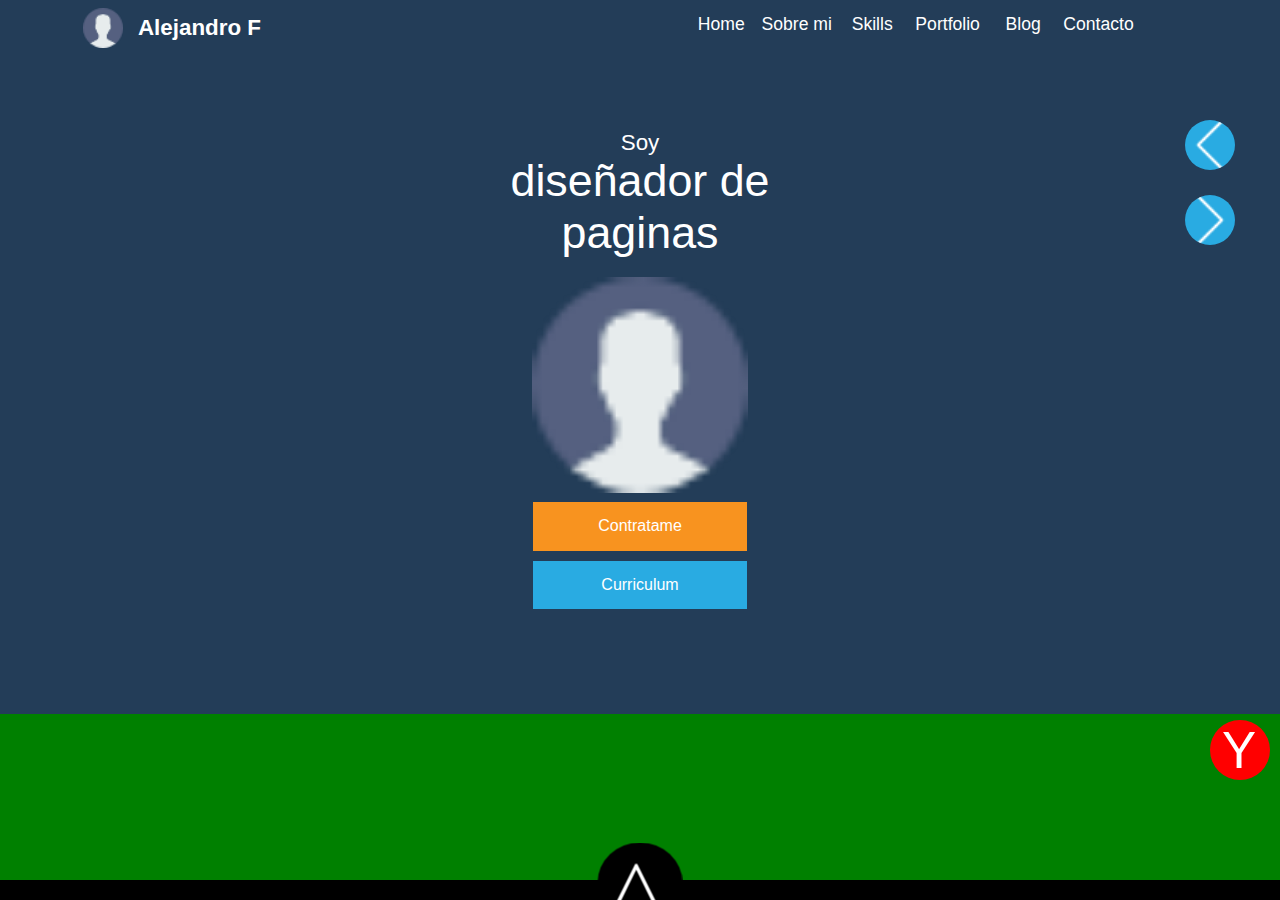
<file: ejercicio/index.html>
<!DOCTYPE html>
<html lang="en">

<head>
    <meta charset="UTF-8">
    <title>Sonia</title>
    <meta name="viewport" content="widht=device-width, initial-scale=1, maximum-scale=1">
    <meta name="keywords" content="Diseño grafico, trabajos de diseño">
    <meta name="description" content="Diseño grafico profesional, moderno y con buen estilo">
    <meta name="owner" content="Alejandro Fajardo">
    <meta name="author" content="Alejandro Fajardo">
    <meta name="robots" content="index, follow">
    <link rel="stylesheet" href="css/normalize.css">
    <link rel="stylesheet" href="css/desing.css">
    <script src="js/modernizr-custom.js"></script>
</head>

<body>
    <header>
        <h1>
    		<a href="index.html">
    		<figure><img src="img/user.png" alt=""></figure>
    		</a>
    		<a href="index.html">Alejandro F</a>
    	</h1>
        <nav id="ioMenu">
            <figure id="showMenu" class="ioMenuMovil" onClick="displayMenu()"><img src="img/menu.png" alt=""></figure>
                <div id="card_menu">
                    <figure id="hideMenu" class="ioMenuMovil" onClick="displayMenu()"><img src="img/menu.png" alt=""></figure>
                        <figure id="logo_menu"><img src="img/user.png" alt=""></figure>
                            <ul>
                                <li><a onClick="navSection('home')" href="#">Home</a></li>
                                <li><a onClick="navSection('aboutme')" href="#">Sobre mi</a></li>
                                <li><a onClick="navSection('skills')" href="#">Skills</a></li>
                                <li><a onClick="navSection('portfolio')" href="#">Portfolio</a></li>
                                <li><a onClick="navSection('blog')" href="#">Blog</a></li>
                                <li><a onClick="displayFormContact('block')" href="#">Contacto</a></li>
                            </ul>
                </div>
        </nav>
        <div id="prev_section" onClick="displaySection('prev')"><img src="img/next.png" alt=""></div>
        <div id="next_section" onClick="displaySection('next')"><img src=" img/next.png" alt=""></div>
    </header>

    <div id="slider">
    	<section class="slide" id="home" style ="display:block">
    		<div class="mainanimation"></div>    		
    		<div class="mainlogo">
    			<h2>Soy <strong>diseñador de paginas</strong></h2>
    			<figure><img src="img/user.png" alt=""></figure>
    			<div class="buttonspage">
    				<div id="contratame" onClick="displayFormContact('block')">Contratame</div>
    				<a href="#" target="_blank">Curriculum</a>
    			</div>
    		</div>
    	</section>
    	<section class="slide" id="aboutme" style="display:none" ></section>
    	<section class="slide" id="skills" style="display:none" ></section>
    	<section class="slide" id="portfolio" style="display:none" ></section>
    	<section class="slide" id="blog" style="display:none" ></section>
    </div>

    <div id="contact_form">
    	<form action="contact.php" id="form1" name="form1" method="post">
			<div id="close_form" onClick="displayFormContact('none')"></div>
			<figure id="logo_mensaje"><img src="img/menu.png" alt=""></figure>
    		<p>Di hola</p>
    		<input type="text id="name" name="name" placeholder="Tu nombre" onfocus="if(this.placeholder='') this.placeholder='Tu nombre'" />
    		<input type="text id="email" name="email" placeholder="Tu email" onfocus="if(this.placeholder='') this.placeholder='Tu email'" />
    		<textarea name="message" id="message" placeholder="Mensaje" onfocus="if(this.placeholder='') this.placeholder='Mensaje'"></textarea>
    		<input type="submit" name="submit" id="button" value="ENVIAR" />
    	</form>	
    </div>

    <div id="contact_buttom" onClick="displayFormContact('block')"></div>

	<footer>
		<div class="rrss">
			<a href="#"></a>
			<a href="#"></a>
			<a href="#"></a>
			<a href="#"></a>
		</div>
		<p>all rights reserved</p>
	</footer>

    <script>
    var sections = new Array(5);
    sections[0] = "home";
    sections[1] = "aboutme";
    sections[2] = "skills";
    sections[3] = "portfolio";
    sections[4] = "blog";

   	alertSize();

    function alertSize() {
        var myWidth = 0,
            myHeight = 0;
        if (typeof(window.innerWidth) == 'number') {
            myWidth = window.innerWidth;
            myHeight = window.innerHeight;
        } else if (document.documentElement && (document.documentElement.clientWidth || document.documentElement.clientHeight)) {
            
            myWidth = document.documentElement.clientWidth;
            myHeight = document.documentElement.clientHeight;
        } else if (document.body && (document.body.clientWidth || document.body.clientHeight)) { 
            myWidth = document.body.clientWidth;
            myHeight = document.body.clientHeight;
        }
     	var display;
        var card_menu = document.getElementById("card_menu");
        display = card_menu.style.display;
        if (myWidth < 767) {
        	card_menu.style.display = "none";
        }else{
        	card_menu.style.display = "block";
        }
    }

    function displayMenu() {
        var display;
        var card_menu = document.getElementById("card_menu");
        display = card_menu.style.display;
        if (display == "none") {
            card_menu.style.display = "block";
        } else {
            card_menu.style.display = "none";
        }
    }

    function setColors(i){
    	var search;
    	var	bkgr_body;
    	var	bkgr_menu;
    	if (sections[i] == "home") {
    		bkgr_body = "#233D58";
    		bkgr_menu = "#233D58";
    	}else{
    		bkgr_body = "#F1F1F1";
    		bkgr_menu = "#29abe2";
    	}
    	search = document.getElementById(sections[i]);
    	search.style.background = bkgr_body;
    	var menu = document.getElementsByTagName("header")[0];
    	menu.style.background = bkgr_menu;
    }

    function navSection(nav){
    	var search;
    	var show;
    	
    	for (var i = 0; i < 5; i++) {
    		search = document.getElementById(sections[i]);
    		search.style.display = "none";

    		if (sections[i] == nav){
    			search.style.display = "block";
    			setColors(i);
    		}
    	}
    }

    function displaySection(nav){
    	var search;
    	var show;
    	for (var i = 0; i < 5; i++) {
    		search = document.getElementById(sections[i]);
    		show = search.style.display;
    		if (show == "block") {
    			search.style.display = "none";
    			if (nav == "next") {
    				i++;
    				if (i > 4) i = 0;
    			}
    			if (nav == "prev"){
    				i--;
    				if (i < 0) i = 4;
    			}
    			search = document.getElementById(sections[i]);
    			search.style.display = "block";
    			break;
    		}
    	}
    	setColors(i);
    }

    function displayFormContact(status){
    	var form = document.getElementById("contact_form");
    	form.style.display = staus;
    }
    </script>
</body>

</html>
</file>
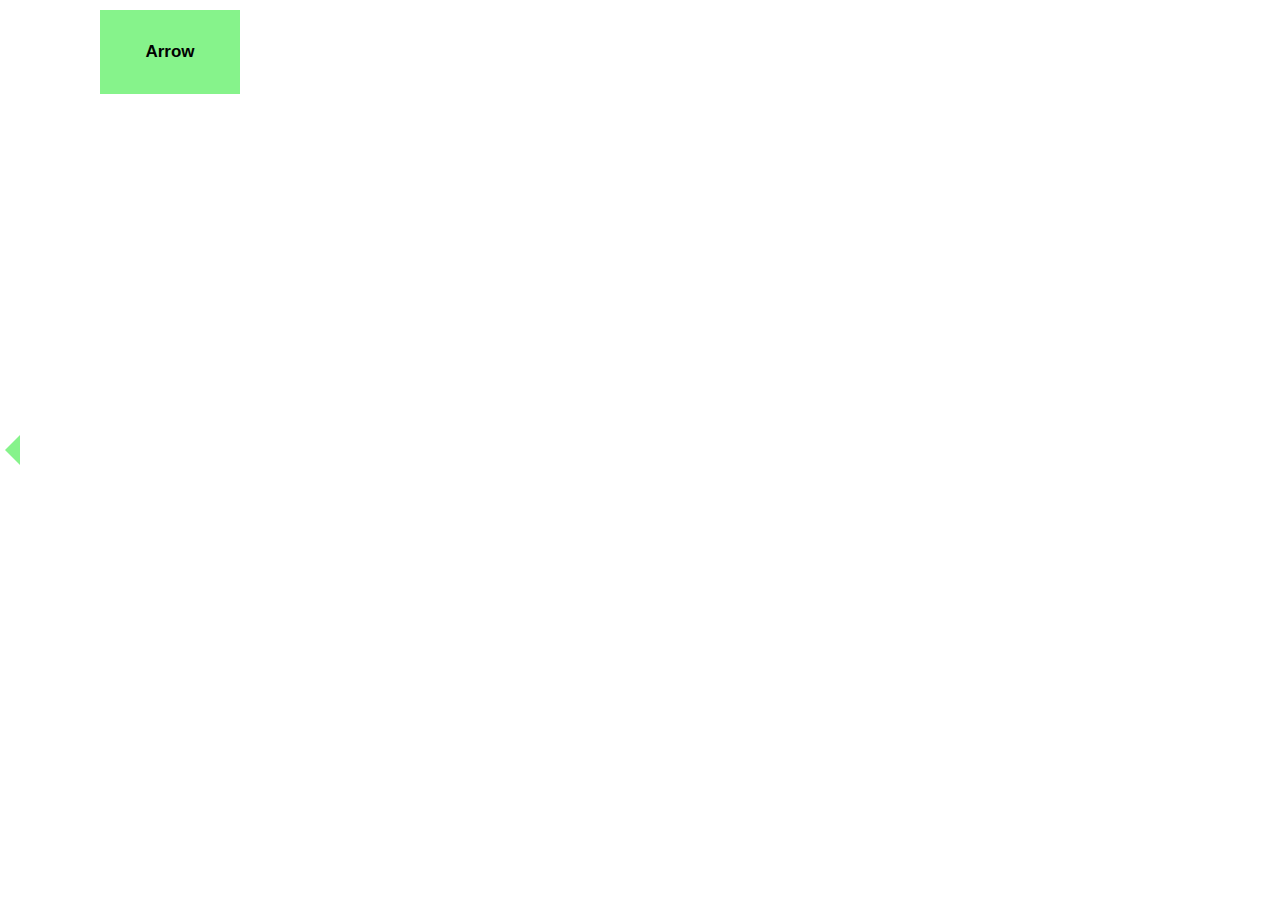
<file: arrow.html>
<!DOCTYPE html>
<html lang="en">

<head>
    <meta charset="UTF-8">
    <title>Arrow</title>
    <link rel="stylesheet" href="normalize.css">
    <link rel="stylesheet" href="arrow.css">
    <script src="modernizr-custom.js"></script>
</head>

<body>
    <div class="Arrow">
        <p>Arrow</p>
    </div>
</body>

</html>
</file>
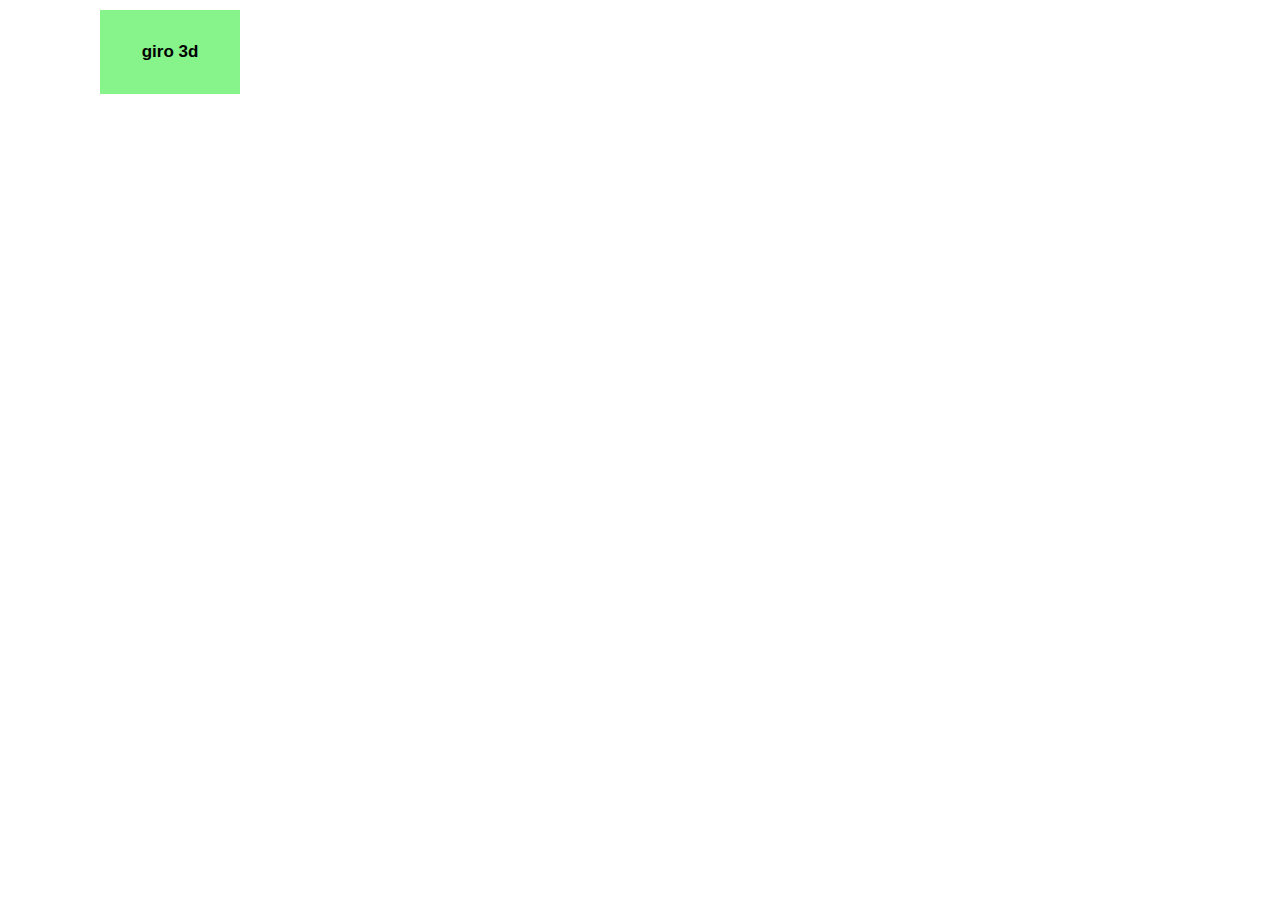
<file: giro.html>
<!DOCTYPE html>
<html lang="en">

<head>
    <meta charset="UTF-8">
    <title>Giro3d</title>
    <link rel="stylesheet" href="normalize.css">
    <link rel="stylesheet" href="giro.css">
    <script src="modernizr-custom.js"></script>
</head>

<body>
    <div class="Rotation">
        <p>giro 3d</p>
    </div>
</body>

</html>
</file>
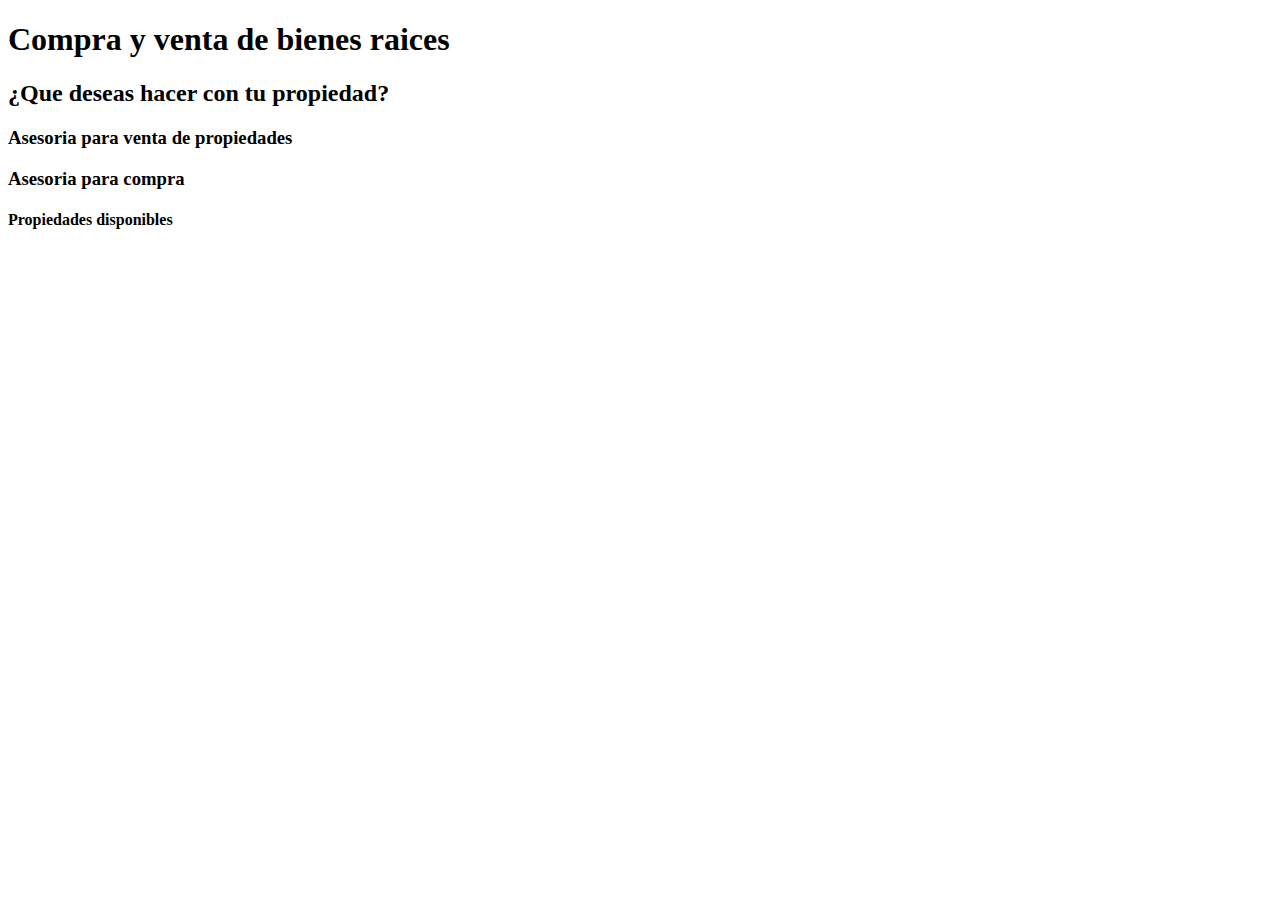
<file: indexIC.html>
<!DOCTYPE html>
<html lang="es">

<head>
    <meta charset="UTF-8">
    <title>Soluciones Inmoviliarias | InverCube</title>
    <meta name="description" content="InverCube es tu opcion mas fiable para asesorarte en compra y venta de propiedades">
    <meta name="keywords" content="Venta de casas, Venta de propiedades, Inmobiliaria">
</head>

<body>
</body>
	<h1>
		Compra y venta de bienes raices
	</h1>
	<h2>
		¿Que deseas hacer con tu propiedad?
	</h2>
	<h3>
		Asesoria para venta de propiedades
	</h3>
	<h3>
		Asesoria para compra 
	</h3>
	<h4>
		Propiedades disponibles
	</h4>
</html>
</file>
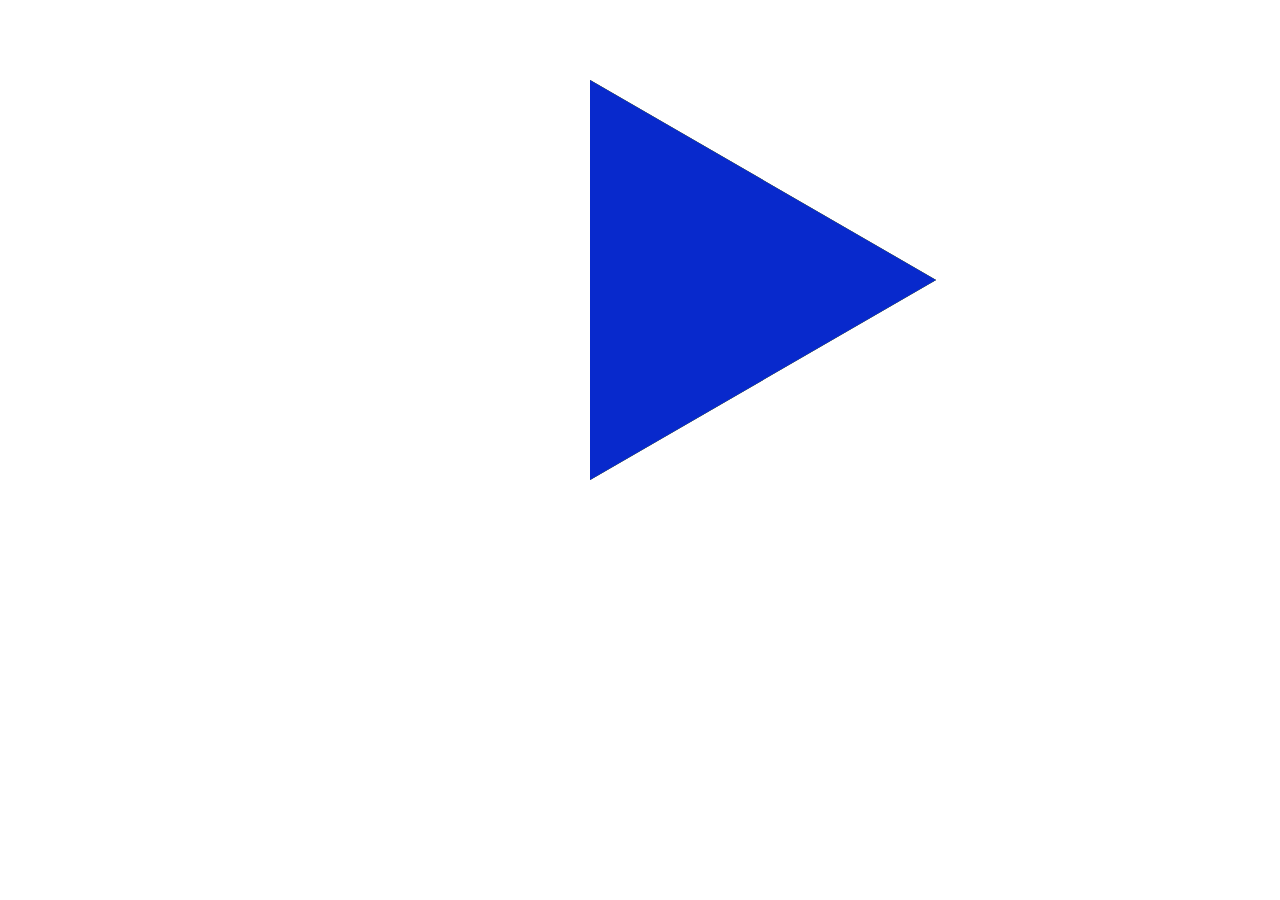
<file: piramide.html>
<!DOCTYPE html>
<html lang="en">

<head>
    <meta charset="UTF-8">
    <title>piramide</title>
    <link rel="stylesheet" href="normalize.css">
    <link rel="stylesheet" href="piramide.css">
    <script src="modernizr-custom.js"></script>
</head>

<body>
    <div id="piramide">
        <div></div>
        <div></div>
        <div></div>
        <div></div>
    </div>
</body>

</html>
</file>
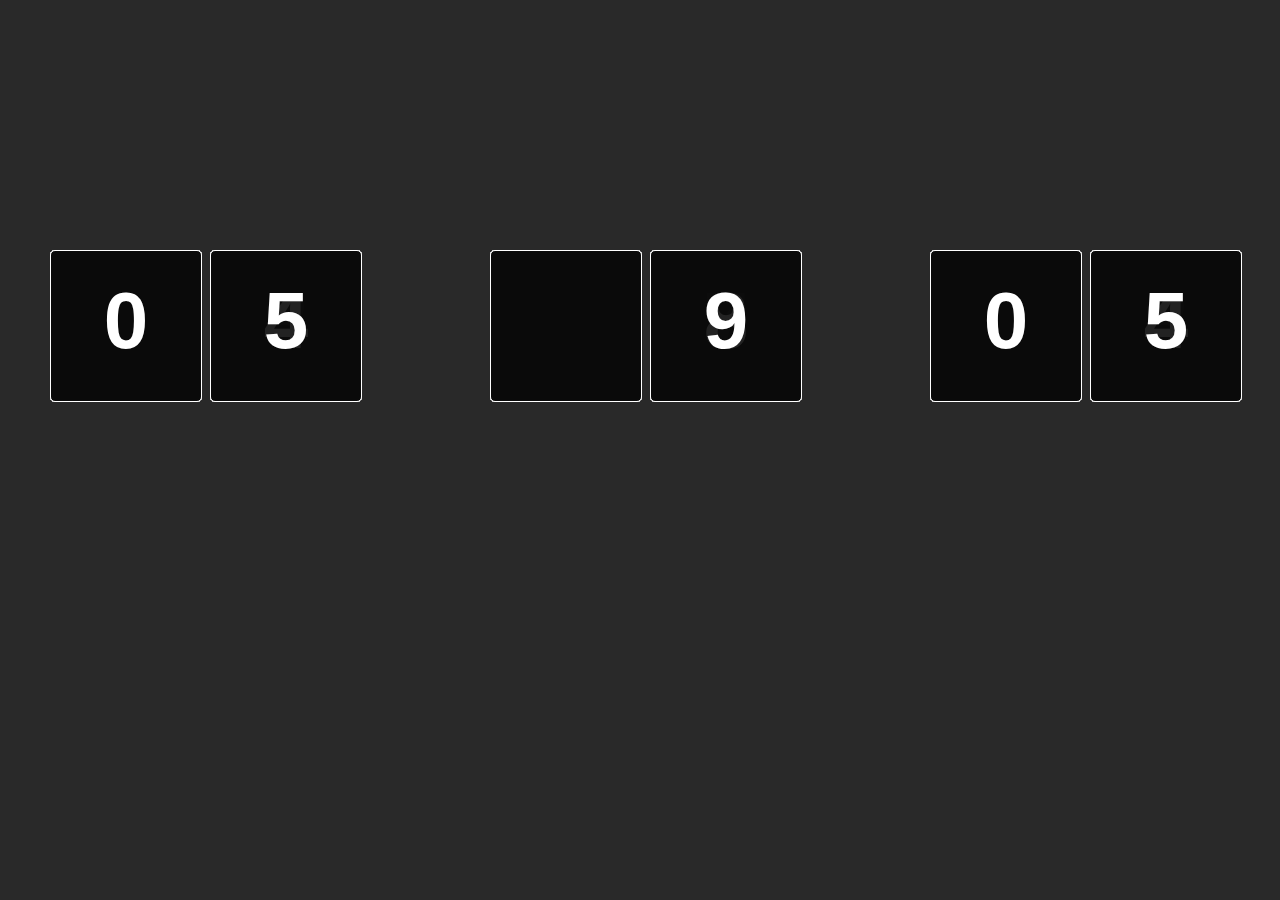
<file: reloj.html>
<!DOCTYPE html>
<html lang="en">

<head>
    <meta charset="UTF-8">
    <title>reloj</title>
    <link rel="stylesheet" href="normalize.css">
    <link rel="stylesheet" href="reloj.css">
    <script src="modernizr-custom.js"></script>
</head>

<body>
    <div id="content">
        <div id="hours1" class="rueda">
            <!--div class="card c0">0</div>
            <div class="card c1">1</div>
            <div class="card c2">2</div>
            <div class="card c3"></div>
            <div class="card c4"></div>
            <div class="card c5"></div>
            <div class="card c6"></div>
            <div class="card c7"></div>
            <div class="card c8"></div>
            <div class="card c9"></div-->
        </div>
        <div id="hours2" class="rueda"></div>

        <div id="minutes1" class="rueda"></div>
        <div id="minutes2" class="rueda"></div>

        <div id="seconds1" class="rueda"></div>
        <div id="seconds2" class="rueda"></div>
    </div>

    <script>
        function llenarRueda(rueda, inicio, limite){
            var ruedaReloj = document.getElementById(rueda);
            cadena = "";
            for(i = inicio; i < 10; i++){
                cadena = cadena + "<div class='card c" + i + "'>";
                if(i <= limite) cadena = cadena + i;
                cadena = cadena + "</div>";
            }
            for(i = 0; i < inicio; i++){
                cadena = cadena + "<div class='card c" + i + "'>"; 
                if(i <= limite) cadena = cadena + i;
                cadena = cadena + "</div>";
            }
            ruedaReloj.innerHTML = cadena;
        }    
        var time = new Date();
        var horas1 = time.getHours();
        while (horas1 % 10 != 0) horas1--;
        horas1 = horas1 / 10;
        llenarRueda("hours1", horas1, 2);

        var horas2 = time.getHours();
        horas2 = horas2 - (horas1*10);
        llenarRueda("hours2", horas2, 9);

        var minutes1 = time.getMinutes();
        while (minutes1 % 10 != 0) minutes1--;
        minutes1 = minutes1 / 10;
        llenarRueda("minutes1", minutes1, 5);

        var minutes2 = time.getMinutes();
        minutes2 = minutes2 - (minutes1*10);
        llenarRueda("minutes2", minutes2, 9);

        var seconds1 = time.getSeconds();
        while (seconds1 % 10 != 0) seconds1--;
        seconds1 = seconds1 / 10;
        llenarRueda("seconds1", seconds1, 5);

        var seconds2 = time.getSeconds();
        seconds2 = seconds2 - (seconds1*10);
        llenarRueda("seconds2", seconds2, 9);
    </script>

    <!--&}script type="text/javascript">
     
     
        function setRotation(el, ang) {
            var webkitTransform = document.getElementById(el).style.webkitTransform;
            var current_angle = parseInt(webkitTransform.match(/\d+/));
            webkitTransform ? current_angle = parseInt(webkitTransform.match(/\d+/)) : current_angle = 0;
            var rotations = Math.floor(current_angle/360);
            if ((current_angle-360*rotations) != ang) {
                var new_angle;
                ang == 0 ? new_angle = 360*(rotations+1) : new_angle = 360*rotations + ang;
                document.getElementById(el).style.webkitTransform = "rotateX(-"+ new_angle +"deg)";     
            }
        }
        function tickTock() {
            var today = new Date();
            var seconds1 = Math.floor(today.getSeconds() / 10);
            var seconds2 = today.getSeconds() % 10;
            var minutes1 = Math.floor(today.getMinutes() / 10);
            var minutes2 = today.getMinutes() % 10;
            var hours1 = Math.floor(today.getHours() / 10);
            var hours2 = today.getHours() % 10;
     
            setRotation("hours1", (hours1 * 36));
            setRotation("hours2", (hours2 * 36));
            setRotation("minutes1", (minutes1 * 36));
            setRotation("minutes2", (minutes2 * 36));
            setRotation("seconds1", (seconds1 * 36));
            setRotation("seconds2", (seconds2 * 36));
            setTimeout("tickTock()", 1000);
        }
        tickTock();
        </script>-->
</body>

</html>
</file>
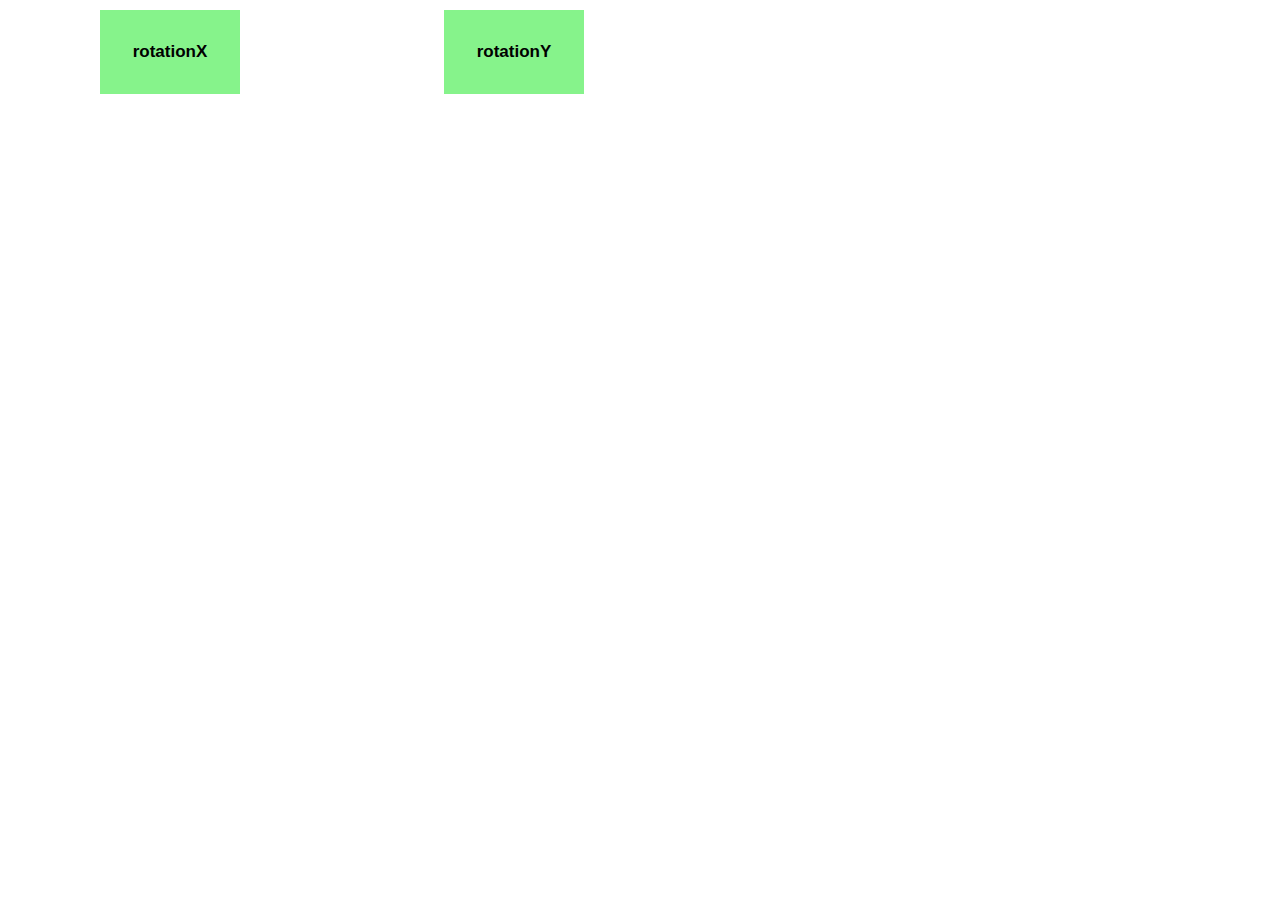
<file: rotation.html>
<!DOCTYPE html>
<html lang="en">

<head>
    <meta charset="UTF-8">
    <title>Giro</title>
    <link rel="stylesheet" href="normalize.css">
    <link rel="stylesheet" href="rotation.css">
    <script src="modernizr-custom.js"></script>
</head>

<body>
    <div class="RotationX">
        <p>rotationX</p>
    </div>
    <div class="RotationY">
        <p>rotationY</p>
    </div>
</body>

</html>
</file>
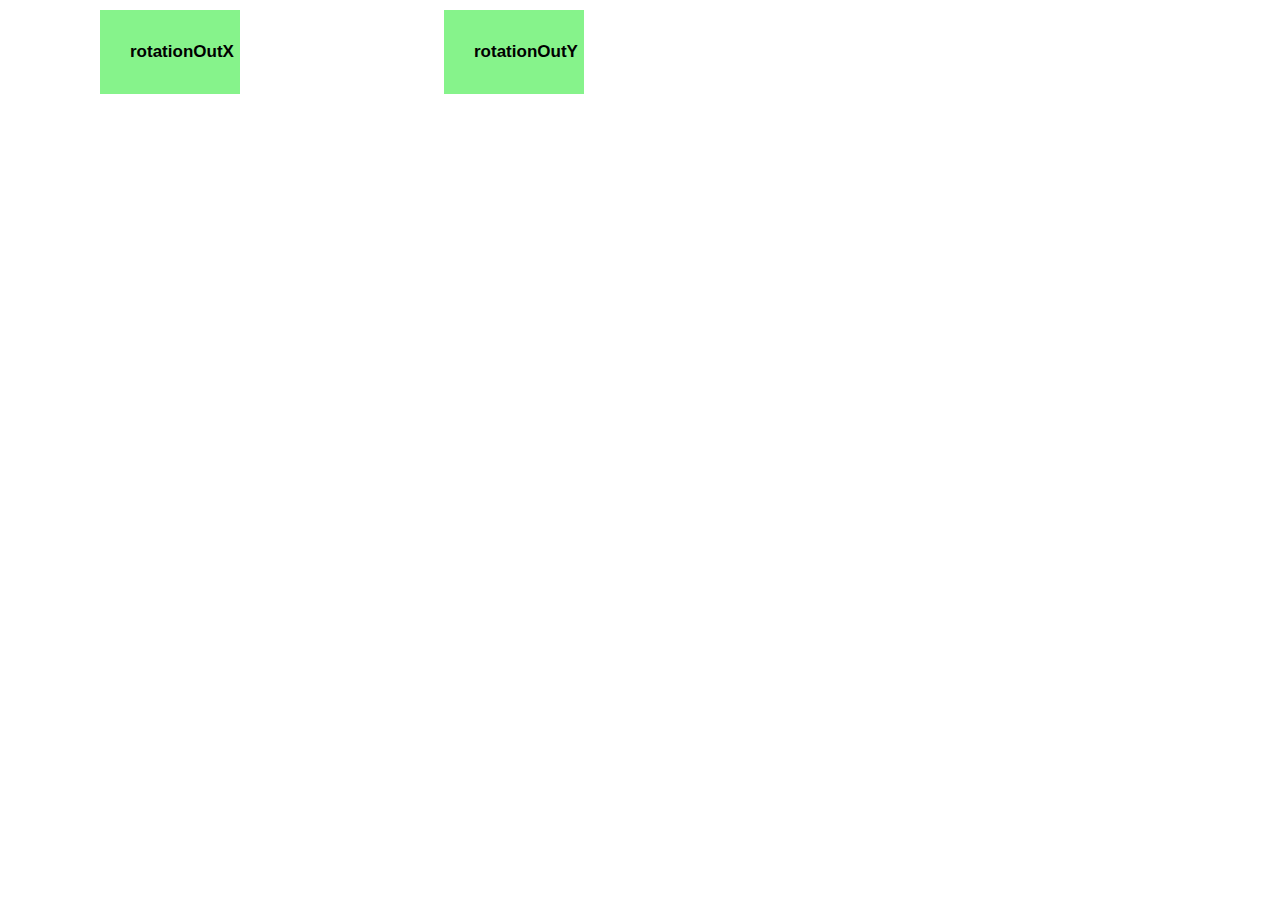
<file: rotationOut.html>
<!DOCTYPE html>
<html lang="en">

<head>
    <meta charset="UTF-8">
    <title>Giro</title>
    <link rel="stylesheet" href="normalize.css">
    <link rel="stylesheet" href="rotationOut.css">
    <script src="modernizr-custom.js"></script>
</head>

<body>
    <div class="RotationOutX">
        <p>rotationOutX</p>
    </div>
    <div class="RotationOutY">
        <p>rotationOutY</p>
    </div>
</body>

</html>
</file>
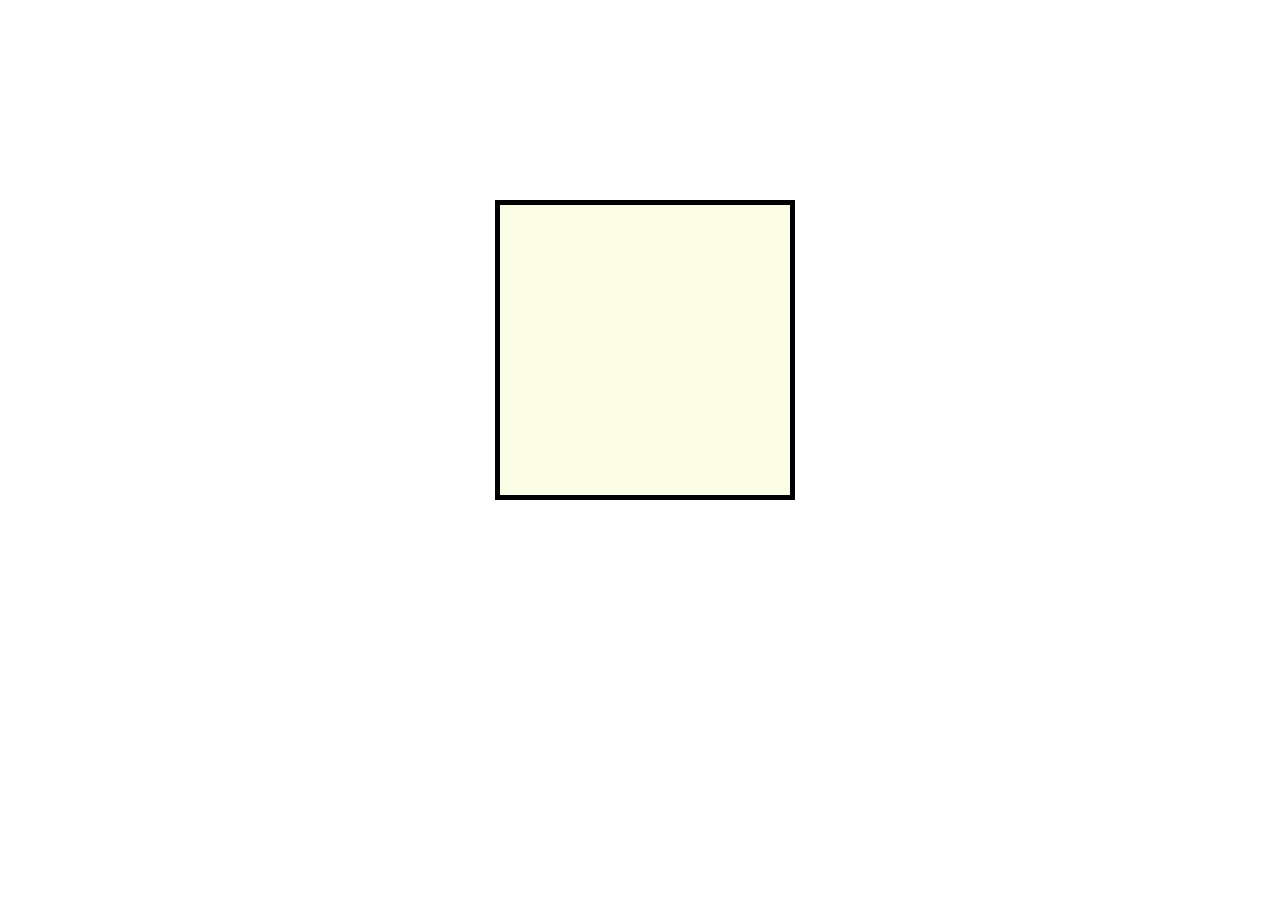
<file: rubyk.html>
<!DOCTYPE html>
<html lang="en">

<head>
    <meta charset="UTF-8">
    <title>Cubo Rubyk</title>
    <link rel="stylesheet" href="normalize.css">
    <link rel="stylesheet" href="rubyk.css">
    <script src="modernizr-custom.js"></script>
</head>

<body>
    <div class="contenedor">
    	<div class="cubo">
    		<div class="cara"></div>
    		<div class="cara"></div>
    		<div class="cara"></div>
    		<div class="cara"></div>
    		<div class="cara"></div>
    		<div class="cara"></div>
    	</div>
    </div>
</body>

</html>
</file>
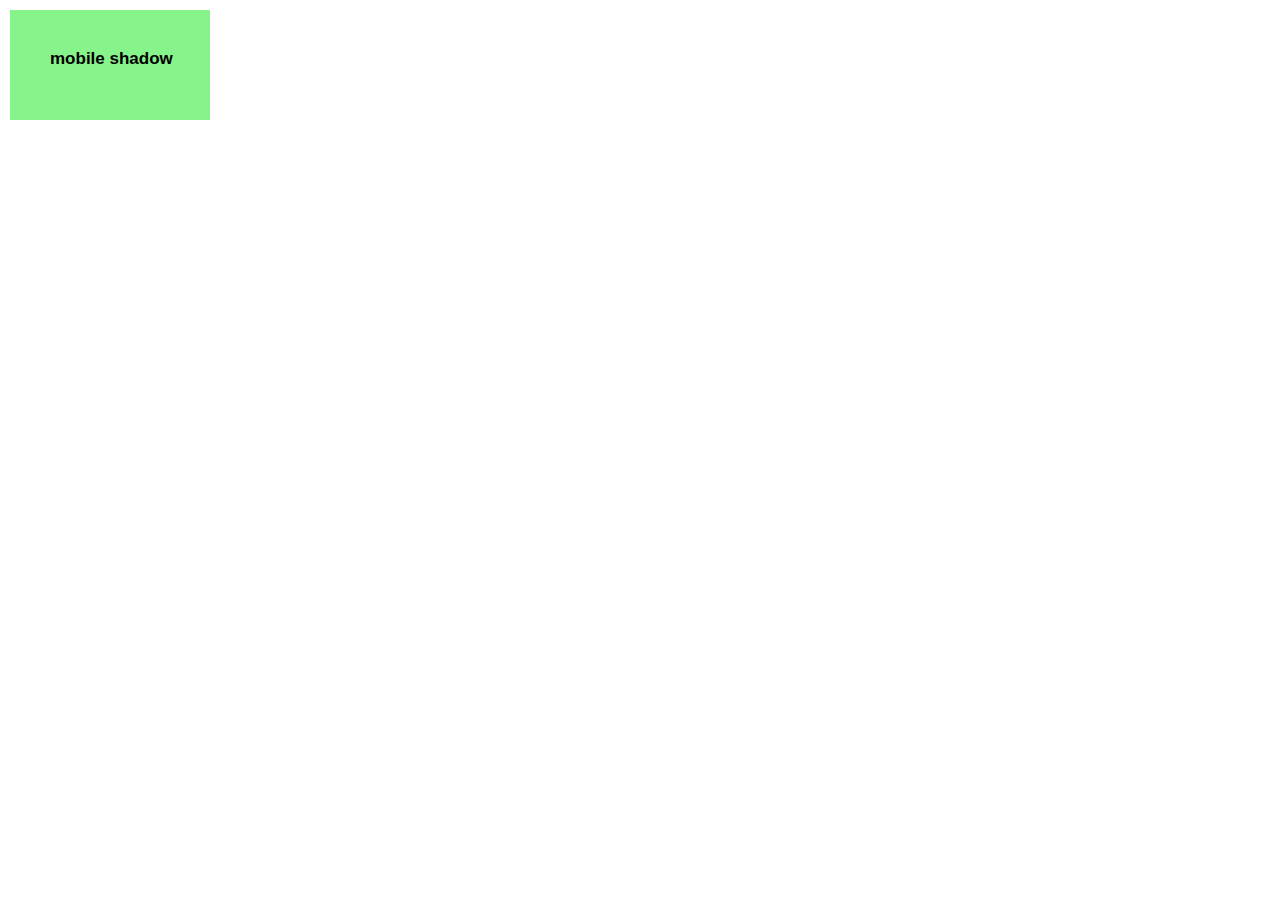
<file: sombra.html>
<!DOCTYPE html>
<html lang="en">

<head>
    <meta charset="UTF-8">
    <title>Sombra</title>
	<link rel="stylesheet" href="normalize.css">
    <link rel="stylesheet" href="sombra.css">
    <script src="modernizr-custom.js"></script>
</head>

<body>
    <div class="Shadow">
        <p>mobile shadow</p>
    </div>
</body>

</html>
</file>
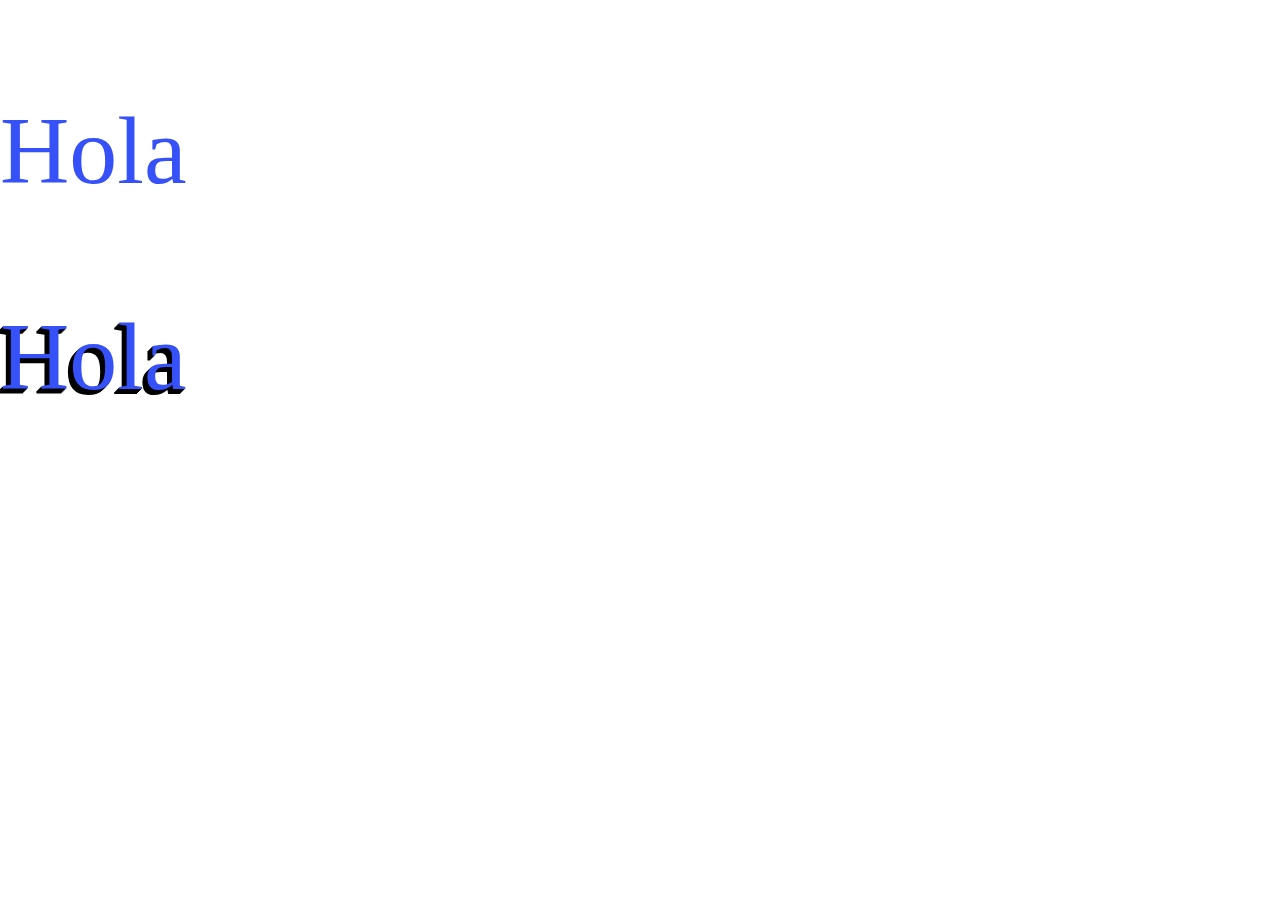
<file: text.html>
<!DOCTYPE html>
<html lang="en">

<head>
    <meta charset="UTF-8">
    <title>Texto 3d</title>
    <link rel="stylesheet" href="normalize.css">
    <link rel="stylesheet" href="text.css">
    <script src="modernizr-custom.js"></script>
</head>

<body>
    <p>Hola</p>
    <p class="texto3d">Hola</p>
</body>

</html>
</file>
<file: ejercicio/css/desing.css>
body{
	font-size: 16px;
	font-family: sans-serif;
	position: relative;
}

header{
	width: 100%;
	height: 35px;
	background: #233D58;
	position: relative;
	z-index: 999;
}

header h1{
	display: none;
}

header nav .ioMenuMovil{
	height: 25px;
	width: 120px;
	cursor: pointer;
	line-height: 40px;
	margin: 0px 0px 0px 10px;
	padding-top: 5px;
}

header nav #card_menu{
	position: relative;
	width: 230px;
	background: white;
	top: -30px;
	left: 0px;
	border-right: 3px solid #AFAEAE;
	z-index: 999;
	padding-bottom: 50px;
}

header nav #card_menu #logo_menu{
	height: 200px;
	width: 80%;
	margin: 30px 0px;
	margin-left: 10%;
	margin-bottom: 50px;
}

header nav #card_menu .ioMenuMovil{
	height: 25px;
}

header nav #card_menu #logo_menu img{
	width: 100%;
}

header nav #card_menu ul{
	margin-top: -20px;

}

header nav #card_menu ul li{
	list-style: none;
	font-size: 1.5em;
	line-height: 37px;
}

header nav #card_menu ul li a{
	text-decoration: none;
	color: black;
}

header nav .ioMenuMovil img{
	height: 100%;
}

header #prev_section, header #next_section{
	width: 25px;
	height: 25px;
	cursor: pointer;
	overflow: hidden;
	margin: 5px;
	position: absolute;
	top: 0px;
}

header #prev_section{
	right: 35px;
}

header #next_section{
	right: 5px;
}

header #prev_section img, header #next_section img{
	width: 100%;
	top: -19px;
	left: -19px;
}

header #prev_section img{
	transform: rotate(180deg);
}

#slider{
	width: 100%;
	position: relative;
	height: 600px;
}

#slider section.slide{
	position: absolute;
	width: 100%;
	top: -19px;
	left: 0px;
}

#slider #home{
	background:  #233D58;
	position: relative;
	text-align: center;
	padding-bottom: 50px;
}

#slider #home .mainanimation{
	width: 80%;
	margin-left: 10%;
	min-height: 300px;
	position: absolute;
}

#slider #home .mainlogo{
	background: none;
	position: relative;
	width: 60vw;
	margin-left: 20vw;
	min-height: 430px;
}

#slider #home .mainlogo h2{
	font-size: 1.2em;
	padding-top: 80px;
	color:white;
	font-weight: lighter;
}

#slider #home .mainlogo strong{
	font-size: 2em;
	display: block;
}

#slider #home .mainlogo figure, #slider #home .mainlogo figure img{
	width: 100%;
	margin: 0px;
}

#slider #home .buttonspage{
	width: 100%;
	text-align: center;
}

#slider #home .buttonspage > *{
	display: inline-block;
	width: 40%;
	margin: 5px 2.5%;
	color:white;
	padding: 15px 2.5%;
}

#slider #home #contratame{
	cursor: pointer;
	background: #F8931F;
}

#slider #home a{
	text-decoration: none;
	background: #29abe2;
}

#slider #aboutme{
	height: 400px;
	background: red;
}

#slider #skills{
	height: 300px;
	background: purple;
}

#slider #portfolio{
	height: 200px;
	background: white;
}

#slider #blog{
	height: 100px;
	background: yellow;
}

#contact_form{
	position: absolute;
	right: 0px;
	background: white;
	top: 35px;
	width: 250px;
	border-top: 1px solid black;
	box-shadow: 0px 0px 3px #9F9E9E;
	height: 100vh;
	z-index: 999;
	display: none;
	
}

#contact_form #close_form{
	position: absolute;
	background: red;
	width: 30px;
	height: 30px;
	left: 85%;
	top: 190px;
}

#contact_form #close_form:hover{
	cursor: pointer;
}

#contact_form #close_form:before{
	font-family: "icomoon";
	content: "X";
	top: 5px;
	left: 9px;
	position: relative;
}

#contact_form figure{
	height: 180px;
	width: 100%;
	margin:0px;
	padding: 0px;
	text-align: center;
	background: #29abe2;
}

#contact_form figure img{
	height: 100%;
	margin: 0px;
}

#contact_form p{
	margin: 20px;
	width: 90%;
	margin-left: 5%;
}

#contact_form input, #contact_form textarea{
	display: block;
	margin: 20px;
	border: none;
	border-bottom: 2px solid gray;
	width: 90%;
	margin-left: 5%;
	padding-bottom: 3px;
	margin-bottom: 50px;
	font-weight: bold;
}

#contact_form #button{
	background: #F8931F;
	border: none;
	padding: 8px 0px;
	border-radius: 5px;
}

#contact_buttom{
	width: 60px;
	height: 60px;
	background: red;
	border-radius: 50%;
	color: white;
	z-index: 900;
	right: 10px;
	position: fixed;
	top: 80vh;
}

#contact_buttom:hover{
	cursor: pointer;
}

#contact_buttom:before{
	font-family = 'icomoon';
	content: "Y";
	position: relative;
	font-size: 3.2em;
	top: 2px;
	left: 12px;
}

footer{
	width: 100%;
	background: black;
	color: white;
	text-align: center;
	z-index: 90;
	height: 150px;
	position: fixed; 
	bottom: -130px;
	transition-duration: 0.4s;
}

footer:hover{
	bottom: 0px;
}

footer:after{
	content: "<";
	font-family: 'icomoon';
	position: absolute;;
	top: 0px;
	left: 50%;
	width: 80px;
	height: 85px;
	margin-left: -40px;
	background: black;
	margin-top: -40px;
	border-radius: 50%;
	color:white;
	transform: rotate(90deg);
	font-size: 5em;
	transition-duration: 0.4s;
}

footer:hover:after{
	transform: rotate(-90deg);
	background: white;
	color:black;
}

footer .rrss{
	margin-top: 70px;
	width: 100%;
	height: 40px;
}

footer .rrss a{
	width: 40px;
	height: 40px;
	display: inline-block;
	position: relative;
}

footer .rrss a:before{
	color: white;
	text-decoration: none;
	position: absolute;
	font-size: 2em;
	top: 5px;
	left: 5px;
	font-family: 'icomoon';
}

footer .rrss a:nth-of-child(1):before{
	content: "T";
}

footer .rrss a:nth-of-child(2):before{
	content: "F";
}

footer .rrss a:nth-of-child(3):before{
	content: "I";
}

footer .rrss a:nth-of-child(4):before{
	content: "Y";
}

footer p{
	font-size: 0.7em;
	font-weight: lighter;

}

@media screen and (min-width: 480px){
	#slider #home .mainlogo{
		width: 270px;
		left: 50%;
		margin-left: -135px;
		padding-bottom: 50px;

	}
	#slider #home .mainlogo h2{
		font-size: 1.4em;
	}
	#slider #home .mainlogo figure{
		width: 80%;
		margin-left: 10%;
	}
	#slider #home .buttonspage > *{
		width: 200px;
	}
}

@media screen and (min-width: 600px){
	body{
		background: orange;
	}	
}

@media screen and (min-width: 767px){
	body{
		background: yellow;
	}
	header{
		height: 50px;
	}
	header h1{
		display: inline-block;
		width: 20%;
		margin: 0px;
		height: 50px;
		margin-left: 80px;
		line-height: 50px;
		min-width: 200px;
	}
	header h1 > *{
		display: inline-block;
		vertical-align: middle;
		text-decoration: none;
		color: white;
		font-size: 0.7em;
		margin: 0px 3px;
	}
	header h1 figure{
		height: 40px;
		width: 40px;
		margin: 0px;
	}
	header h1 figure img{
		width: 100%;
	}
	header nav {
		display: inline-block;
		vertical-align: middle;
		width: 62%;
		position: relative;
	}
	header nav #showMenu, header nav #hideMenu{
		display:none;
	}
	header nav #card_menu{
		display: inline-block;
		border: none;
		background: none;
		position: relative;
		top: 0px;
		width: 100%;
		text-align: right;
		padding-bottom: 0px;
	}
	header nav #card_menu figure{
		display: none;
	}
	header nav #card_menu ul{
		padding: 0px;
		margin: 0px;
		margin-top: -15px;
	}
	header nav #card_menu ul li{
		display: inline-block;
		width: 75px;
		text-align: center;
		font-size: 1.1em;
		margin: 0px -2px;
	}
	header nav #card_menu ul li a{
		color: white;
	}
	header #prev_section, header #next_section {
		position: absolute;
		width: 50px;
		height: 50px;
		background: #29abe2;
		right: 40px;
		z-index: 999;
		border-radius: 50%;
		overflow: hidden;
	}
	header #prev_section{
		top: 115px;
	}

	header #next_section{
		top: 190px;
	}
	header #prev_section img, header #next_section img{
		width: 100%;
		top: 0px;
		left: 0px;
	}
	#contact_form{
		top: 50px;
		width: 400px;
	}
	#contact_button{
		right: 35px;
	}
}

@media screen and (min-width: 950px){
	body{
		background: green;
	}
}
</file>
<file: arrow.css>
div{
    font-family: 'Arial';
    background-color: #86F38B;
    margin: 10px 100px;
    font-weight: bolder;
    padding: 15px 30px;
    width: 80px;
    display: inline-block;
    font-size: 17px;
    text-align: center;
    vertical-align: middle;
}

.Arrow {
	-moz-transform: translateX(0);
}

.Arrow:before {
	-moz-transition-duration: 0.3s;
	content: '';
	border-color: transparent #86F38B
				  transparent transparent;
	border-style: solid;
	border-width: 15px 15px 15px 0;
	left: 5px;
	position: absolute;
	top: 50%;
	margin-top: -15px;
}

.Arrow:hover:before {
	-moz-animation: 1.3s moveArrow infinite;
}

@-moz-keyframes moveArrow{
	25%{
		left: -17px;
		-moz-transform: rotate(0deg);
	}
	50%{
		left: -17px;
		-moz-transform: rotate(180deg);
	}
	95%{
		-moz-transform: rotate(180deg);
	}
}
</file>
<file: giro.css>
div{
    font-family: 'Arial';
    background-color: #86F38B;
    margin: 10px 100px;
    font-weight: bolder;
    padding: 15px 30px;
    width: 80px;
    display: inline-block;
    font-size: 17px;
    text-align: center;
    vertical-align: middle;
}

.Rotation{
    -moz-animation: 1.5s rotation 1;
    -moz-backface-visibility: visible;
}

@-moz-keyframes rotation{
    40%{
        -moz-transform: perspective(300px)
                        translateZ(120px)
                        rotateY(170deg);
    }
    50%{
        -moz-transform: perspective(300px)
                        translateZ(120px)
                        rotateY(190deg);
    }
    80%{
        -moz-transform: perspective(300px)
                        translateZ(0px)
                        rotateY(360deg);
    }
    100%{
        -moz-transform: perspective(300px)
                        rotateY(360deg);
    }
}
</file>
<file: piramide.css>
#piramide{
	position: relative;
	margin: 80px auto;
	height: 500px;
	width: 100px;
	-moz-transform-style: preserve-3d;
	-moz-transform-origin: 116px 200px 116px;
	-moz-transform: rotateY(30deg);
	-moz-animation: giro 10s infinite linear;
}

#piramide > div{
	position: absolute;
	border-style: solid;
	border-width: 200px 0 200px 346px;
	-moz-transform-origin: 0 0;
}

#piramide > div:nth-child(1){
	border-color:transparent transparent transparent rgba(0,0,0,0.8);
	-moz-transform: rotateX(-60deg)
					rotateY(19.5deg)
					translateX(-116px)
					translateY(-200px)
					translateZ(326px);	
}

#piramide > div:nth-child(2){
	border-color:transparent transparent transparent rgba(255,0,0, 0.8);
	-moz-transform: rotateY(-19.5deg) 
					rotateX(180deg)
					translateY(-400px);
}

#piramide > div:nth-child(3){
	border-color:transparent transparent transparent rgba(0,255,0,0.8);
	-moz-transform: rotateY(90deg)
					rotateZ(60deg)
					rotateX(180deg)
					translateY(-400px);	
}

#piramide > div:nth-child(4){
	border-color:transparent transparent transparent rgba(0,0,255,0.8);
	-moz-transform: rotateX(60deg)
					rotateY(19.5deg);
}

@-moz-keyframes giro{
	from{
		-moz-transform: rotateX(0deg)
						rotateY(0deg)
						rotateZ(0deg);
	}
	to{
		-moz-transform: rotateX(360deg)
						rotateY(360deg)
						rotateZ(360deg);
	}
}
</file>
<file: reloj.css>
body{
	color:#FFF;
	font-family: Helvetica;
	background: #292929;
}

#content{
	text-align: center;
	width: 100%;
	transform-style: preserve-3d;
	-moz-transform:perspective(6000px);
}

.rueda{
	margin: 250px 50px;
	transform-style: preserve-3d;
	height: 150px;
	width: 150px;
	position: absolute;
	top: 0px;
	/*-webkit-transition: -webkit-transform 1s;*/
}

#hours1{
	left: 0px;
}

#hours2{
	left: 160px;
}

#minutes1{
	left: 440px;
}

#minutes2{
	left: 600px;
}

#seconds1{
	left: 880px;
}

#seconds2{
	left: 1040px;
}
.card{
	height: 150px;
	width: 150px;
	border-radius: 5px;
	border: 1px solid white;
	font-size: 5em;
	font-weight: bolder;
	line-height: 140px;
	background: rgba(10,10,10,0.9);
	position: absolute;
}

/*.c0{*/
.rueda div:nth-of-type(1){
	-moz-transform: rotateX(0deg) translateZ(240px);
}

.rueda div:nth-of-type(2){
	-moz-transform: rotateX(36deg) translateZ(240px);
}

.rueda div:nth-of-type(3){
	-moz-transform: rotateX(72deg) translateZ(240px);
}

.rueda div:nth-of-type(4){
	-moz-transform: rotateX(108deg) translateZ(240px);
}

.rueda div:nth-of-type(5){
	-moz-transform: rotateX(144deg) translateZ(240px);
}

.rueda div:nth-of-type(6){
	-moz-transform: rotateX(180deg) translateZ(240px);
}

.rueda div:nth-of-type(7){
	-moz-transform: rotateX(216deg) translateZ(240px);
}

.rueda div:nth-of-type(8){
	-moz-transform: rotateX(252deg) translateZ(240px);
}

.rueda div:nth-of-type(9){
	-moz-transform: rotateX(288deg) translateZ(240px);
}

.rueda div:nth-of-type(10){
	-moz-transform: rotateX(324deg) translateZ(240px);
}

#hours1{
	-moz-animation: giro_horas 86400s infinite linear;
	transform-style: preserve-3d;
	-moz-transform-origin: center center;
}

#hours2{
	-moz-animation: giro_medio 36000s infinite linear;
	transform-style: preserve-3d;
	-moz-transform-origin: center center;
}

#minutes1{
	-moz-animation: giro_medio 3600s infinite linear;
	transform-style: preserve-3d;
	-moz-transform-origin: center center;
}

#minutes2{
	-moz-animation: giro_total 600s infinite linear;
	transform-style: preserve-3d;
	-moz-transform-origin: center center;
}
#seconds1{
	-moz-animation: giro_medio 60s infinite linear;
	transform-style: preserve-3d;
	-moz-transform-origin: center center;
}

#seconds2{
	-moz-animation: giro_total 10s infinite linear;
	transform-style: preserve-3d;
	-moz-transform-origin: center center;
}

@-moz-keyframes giro_total{
	0%, 8%{
		-moz-transform: rotateX(0deg);
	}
	10%, 18%{
		-moz-transform: rotateX(-36deg);
	}
	20%, 28%{
		-moz-transform: rotateX(-72deg);
	}
	30%, 38%{
		-moz-transform: rotateX(-108deg);
	}
	40%, 48%{
		-moz-transform: rotateX(-144deg);
	}
	50%, 58%{
		-moz-transform: rotateX(-180deg);
	}
	60%, 68%{
		-moz-transform: rotateX(-216deg);
	}
	70%, 78%{
		-moz-transform: rotateX(-252deg);
	}
	80%, 88%{
		-moz-transform: rotateX(-288deg);
	}
	90%, 98%{
		-moz-transform: rotateX(-324deg);
	}
	100%{
		-moz-transform: rotateX(-360deg);
	}
}

@-moz-keyframes giro_medio{
	0%,15%{
		-moz-transform: rotateX(0deg);
	}
	16.6%, 32%{
		-moz-transform: rotateX(-36deg);
	}
	33.3%,48%{
		-moz-transform: rotateX(-72deg);
	}
	50%, 65%{
		-moz-transform: rotateX(-108deg);
	}
	66.6%, 82%{
		-moz-transform: rotateX(-144deg);
	}
	83.3%, 98%{
		-moz-transform: rotateX(-180deg);
	}
	100%{
		-moz-transform: rotateX(-360deg);
	}
}

@-moz-keyframes giro_horas{
	0%, 41.5%{
		-moz-transform: rotateX(0deg);
	}
	41.6%, 83.2%{
		-moz-transform: rotateX(-36deg);
	}
	83.3%, 99.9%{
		-moz-transform: rotateX(-72deg);
	}
	100%{
		-moz-transform: rotateX(-360deg);
	}
}
</file>
<file: rotation.css>
div{
    font-family: 'Arial';
    background-color: #86F38B;
    margin: 10px 100px;
    font-weight: bolder;
    padding: 15px 30px;
    width: 80px;
    display: inline-block;
    font-size: 17px;
    text-align: center;
    vertical-align: middle;
}

.RotationX{
    -moz-animation: 1.5s rotationX 1;
    -moz-backface-visibility:visible;
}

@-moz-keyframes rotationX{
    0%{
        opacity: 0.5;
        -moz-transform: perspective(200px)
                        rotateX(90deg);
    }
    40%{
        -moz-transform: perspective(200px)
                        rotateX(-20deg);
    }
    70%{
        -moz-transform: perspective(200px)
                        rotateX(20deg);
    }
}

.RotationY{
    -moz-animation: 1.5s rotationY 1;
    -moz-backface-visibility:visible;
}

@-moz-keyframes rotationY{
    0%{
        opacity: 0.5;
        -moz-transform: perspective(300px)
                        rotateY(-70deg);
    }
    40%{
        -moz-transform: perspective(300px)
                        rotateY(15deg);
    }
    70%{
        -moz-transform: perspective(300px)
                        rotateY(-15deg);
    }
}
</file>
<file: rotationOut.css>
div{
    font-family: 'Arial';
    background-color: #86F38B;
    margin: 10px 100px;
    font-weight: bolder;
    padding: 15px 30px;
    width: 80px;
    display: inline-block;
    font-size: 17px;
    text-align: center;
    vertical-align: middle;
}

.RotationOutX{
    -moz-animation: 1.5s rotationOutX 1;
    -moz-backface-visibility:visible;
}

@-moz-keyframes rotationOutX{
    100%{
        opacity: 0.3;
         -moz-transform: perspective(100px)
                         rotateX(-90deg);
    }
}

.RotationOutY{
    -moz-animation: 1.5s rotationOutY 1;
}

@-moz-keyframes rotationOutY{
    100%{
        opacity: 0.3;
        -moz-transform: perspective(200px)
                        rotateY(90deg);
    }
}
</file>
<file: rubyk.css>
.contenedor{
	perspective: 1000px;
	perspective-origin: 50% 50%;
}

.cubo{
	-moz-transform-style: preserve-3d;
	-moz-transform: rotateY(-30deg);
	margin: 200px auto;
	-moz-animation: giro 20s infinite linear;
}

.cubo, .cubo > div{
	height: 290px;
	width: 290px;
}

.cara{
	position: absolute;
	border: 5px solid black;
	opacity: 0.9;
}

.cubo .cara:nth-child(1){
	background: red;
	-moz-transform: translateZ(150px);
}

.cubo .cara:nth-child(2){
	background: orange;
	-moz-transform: translateZ(-150px);
}

.cubo .cara:nth-child(3){
	background: blue;
	-moz-transform: translateX(-150px)
				rotateY(-90deg);
}

.cubo .cara:nth-child(4){
	background: green;
	-moz-transform: translateX(150px)
				rotateY(-90deg);
}

.cubo .cara:nth-child(5){
	background: yellow;
	-moz-transform: translateY(-150px)
				rotateX(-90deg);
}

.cubo .cara:nth-child(6){
	background: white;
	-moz-transform: translateY(150px)
				rotateX(90deg);
}

@-moz-keyframes giro{
	0%{
		-moz-transform: rotateX(-45deg) rotateY(0deg);
	}
	50%{
		-moz-transform: rotateX(45deg) rotateY(360deg);
	}
	100%{
		-moz-transform: rotateX(-45deg) rotateY(720deg);
	}
}
</file>
<file: sombra.css>
div {
    font-family: 'Arial';
    background-color: #86F38B;
    margin: 10px 10px;
    font-weight: bolder;
    padding: 15px 30px;
    width: 140px;
    height: 80px;
    display: inline-block;
    font-size: 17px;
    text-align: center;
    position: relative;
}

p {
    position: absolute;
    top: 20%;
    left: 20%;
}

.Shadow{
    -moz-transform: translateX(0);
}

.Shadow:hover{
    -moz-transform: translateY(-5px);
    -moz-animation: 1s moveBox infinite;
}

@-moz-keyframes moveBox{
    50%{
        -moz-transform: translateY(-3px);
    }
}

.Shadow:before{
    position: absolute;
    content: '';
    top: 100%;
    left: 5%;
    height: 10px;
    width: 90%;
    opacity: 0;
    background: -moz-radial-gradient(center, 
                                     ellipse,
                                     rgba(0,0,0,0.35) 0%, 
                                     rgba(0,0,0,0) 80%);
    -moz-transition-duration: 0.35s;
}

.Shadow:hover:before{
    opacity: 0.4;
    -moz-transform: translateY(5px);
    -moz-animation: 1s moveShadow infinite;
}

@-moz-keyframes moveShadow{
    50%{
        opacity: 1;
        -moz-transform: translateY(3px);
    }
}
</file>
<file: text.css>
p{
	font-size: 6em;
	color: #3651F7;
	/*text-shadow: 2px 0px 0px black,
				 -2px -2px 0px red;*/
}

p.texto3d{
	text-shadow: -1px 1px 0px black,
				 -2px 2px 0px black,
				 -3px 3px 0px black,
				 -4px 4px 0px black,
				 -5px 5px 0px black;
}
</file>
